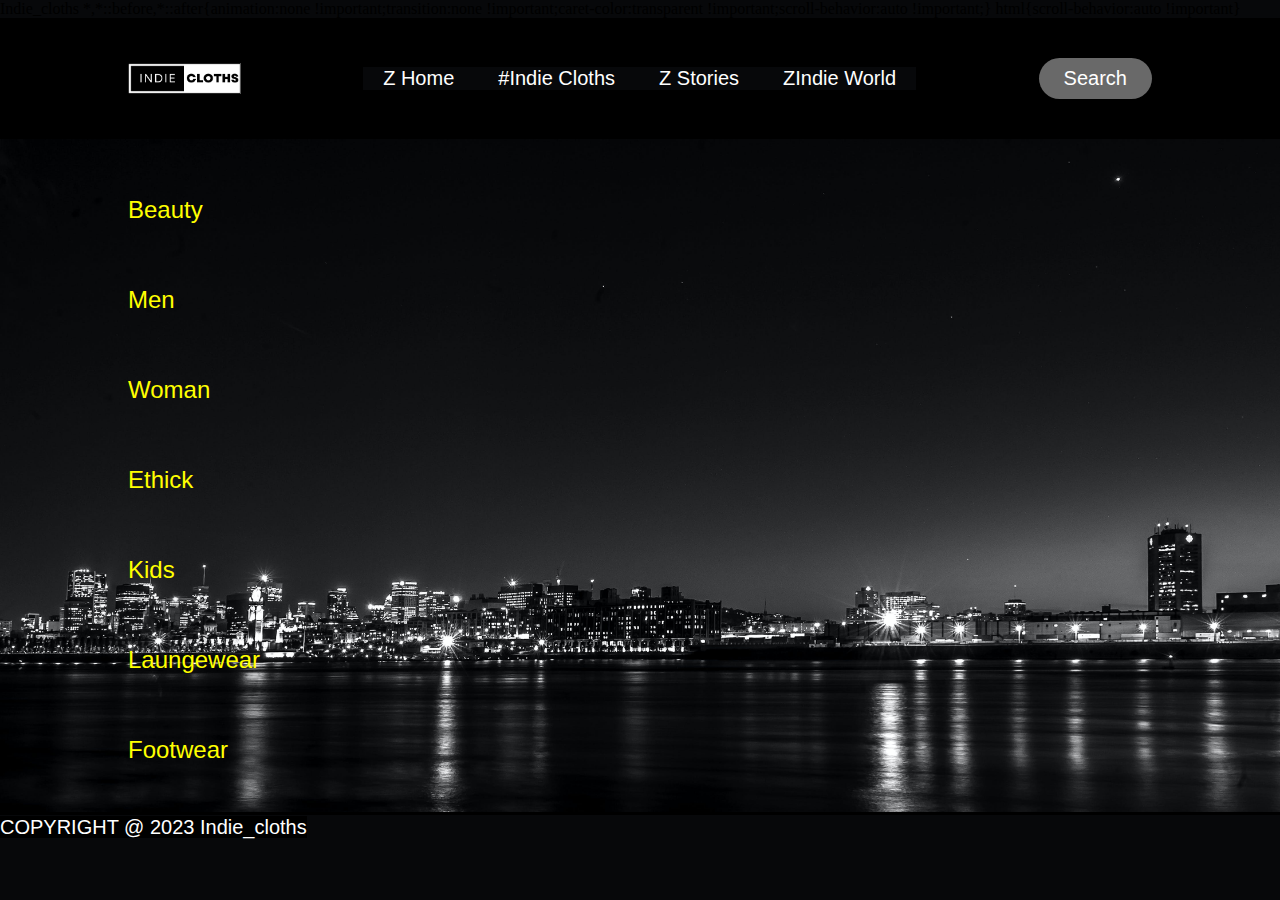
<file: index.html>
<!DOCTYPE html>
<html lang="en">

<head>
    <meta charset="UTF-8">
    <meta name="viewport" content="width=device-width, initial-scale=1.0">
    <title>Indie_cloths</title>
    <link rel="stylesheet" href="./sytle.css">
    
    

</head>
<body>
    <div></div>
    <header>
        <img  href="./index.html" class="logomo" src="./Indie.png" alt="logo">
        <nav>
            <ul class="navlink">
                <li><a href="#">Z Home</a></li>
                <li><a href="#">#Indie Cloths</a></li>
                <li><a href="#">Z Stories</a></li>
                <li><a href="#">ZIndie World</a></li>

            </ul>
        </nav>
        <a class="cta" href="#"><button>Search</button></a>
    </header>
    </div>


    <div class="pagu">
       <img class="backgro"src="./pexels-life-of-pix-316902.jpg" alt="backgourng image">
        
        <div>
            <ul class="mano">
                <li class="out" id="outs"><a class="mens" href="./Beauty.html">Beauty</a></li>
                <br>
                <br>
                <li class="out" id="outs"><a class="mens" href="./mens.html">Men</a></li>
                <br>
                <br>
                <li id="outs"><a class="mens" href="./Women.html">Woman</a></li>
                <br><br>
                <li id="outs"><a class="mens" href="./Ethanic.html">Ethick</a></li>
                <br><br>
                <li id="outs"><a class="mens" href="./kids.html">Kids</a></li>
                <br>
                <br>
                <li id="outs"><a class="mens" href="./loungewear.html">Laungewear</a></li>
                <br>
                <br>
                <li id="outs"> <a class="mens" href="./footwear.html">Footwear</a></li>

            </ul>
        </div>

    </div>

    <footer>
        <p class="cp">COPYRIGHT @ 2023 Indie_cloths</p>

    </footer>

</body>

</html>
</file>
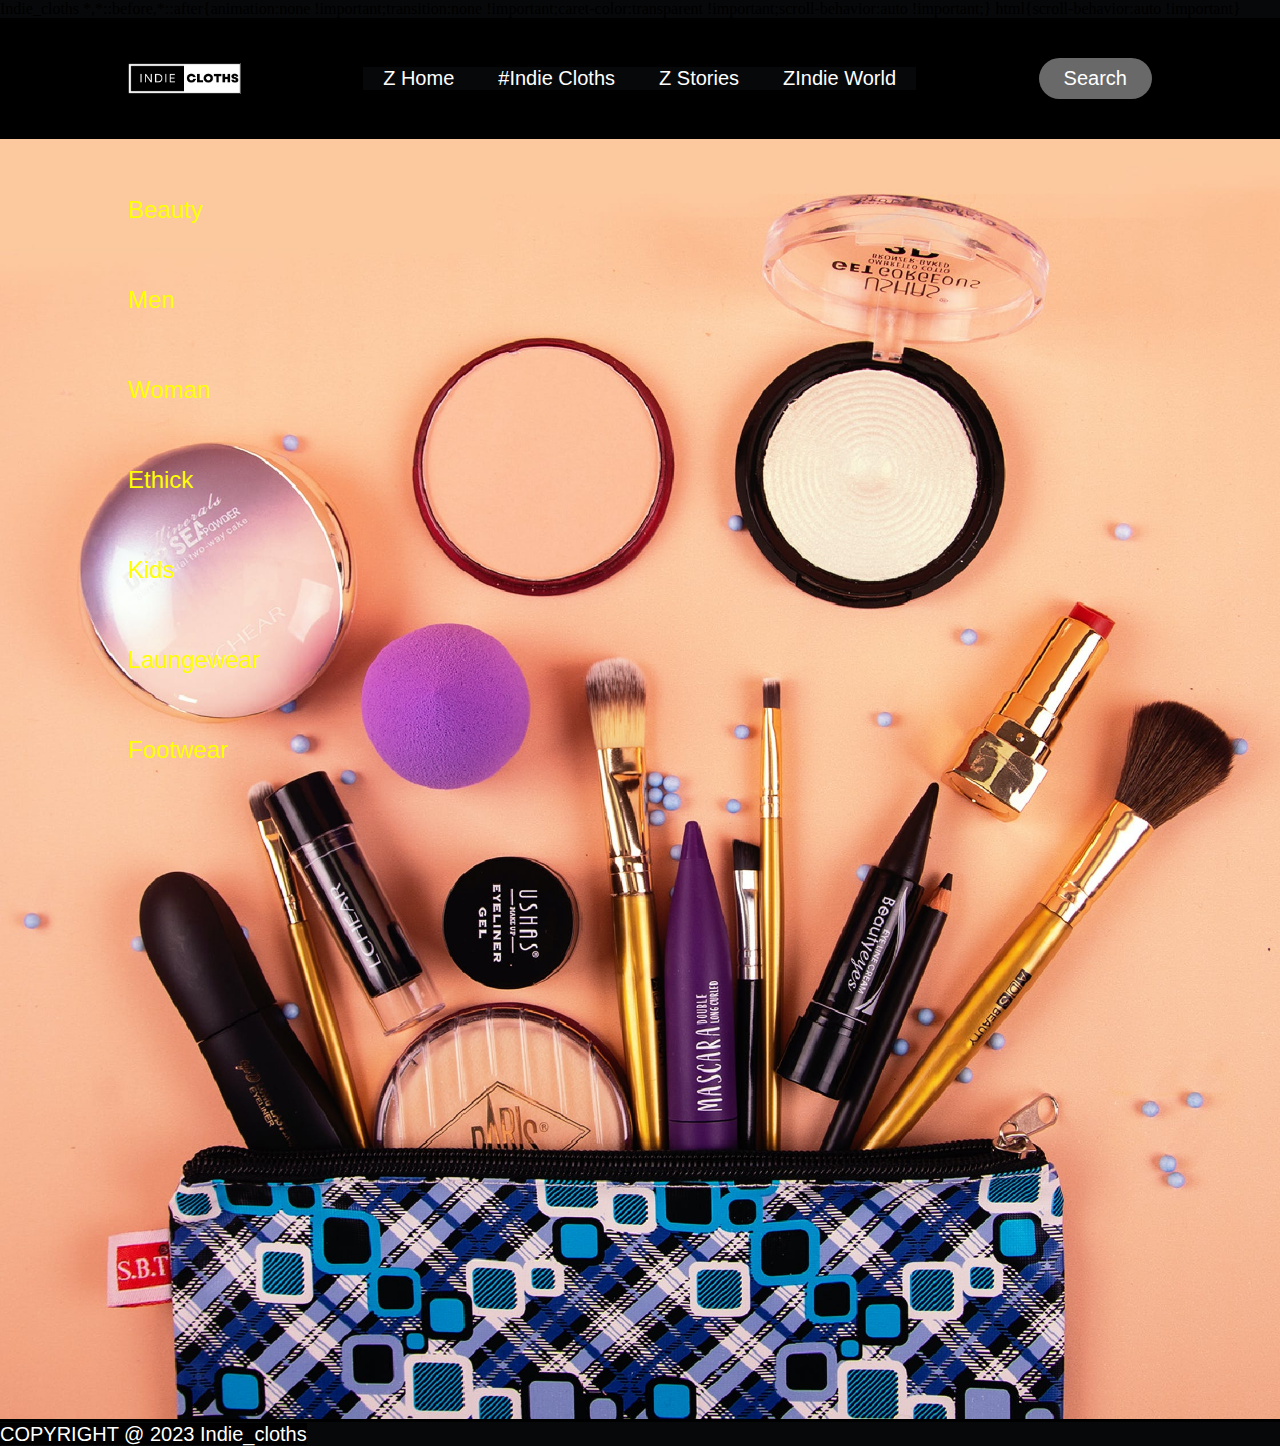
<file: Beauty.html>
<!DOCTYPE html>
<html lang="en">

<head>
    <meta charset="UTF-8">
    <meta name="viewport" content="width=device-width, initial-scale=1.0">
    <title>Indie_cloths</title>
    <link rel="stylesheet" href="./sytle.css">

</head>



<body>
    <div></div>
    <header>
        <img class="logomo" src="./Indie.png" alt="logo">
        <nav>
            <ul class="navlink">
                <li><a href="./index.html">Z Home</a></li>
                <li><a href="#">#Indie Cloths</a></li>
                <li><a href="#">Z Stories</a></li>
                <li><a href="#">ZIndie World</a></li>

            </ul>
        </nav>
        <a class="cta" href="#"><button>Search</button></a>
    </header>
    </div>


    <div class="pagu">
        <img class="backgro" src="./beauty.jpg" alt="backgourng image">
        <div>
            <ul class="mano">
                <li class="out" id="outs"><a class="mens" href="#">Beauty</a></li>
                <br>
                <br>
                <li class="out" id="outs"><a class="mens" href="./mens.html">Men</a></li>
                <br>
                <br>
                <li id="outs"><a class="mens" href="./Women.html">Woman</a></li>
                <br><br>
                <li id="outs"><a class="mens" href="./Ethanic.html">Ethick</a></li>
                <br><br>
                <li id="outs"><a class="mens" href="./kids.html">Kids</a></li>
                <br>
                <br>
                <li id="outs"><a class="mens" href="./loungewear.html">Laungewear</a></li>
                <br>
                <br>
                <li id="outs"> <a class="mens" href="./footwear.html">Footwear</a></li>

            </ul>
        </div>

    </div>

    <footer>
        <p class="cp">COPYRIGHT @ 2023 Indie_cloths</p>

    </footer>

</body>

</html>
</file>
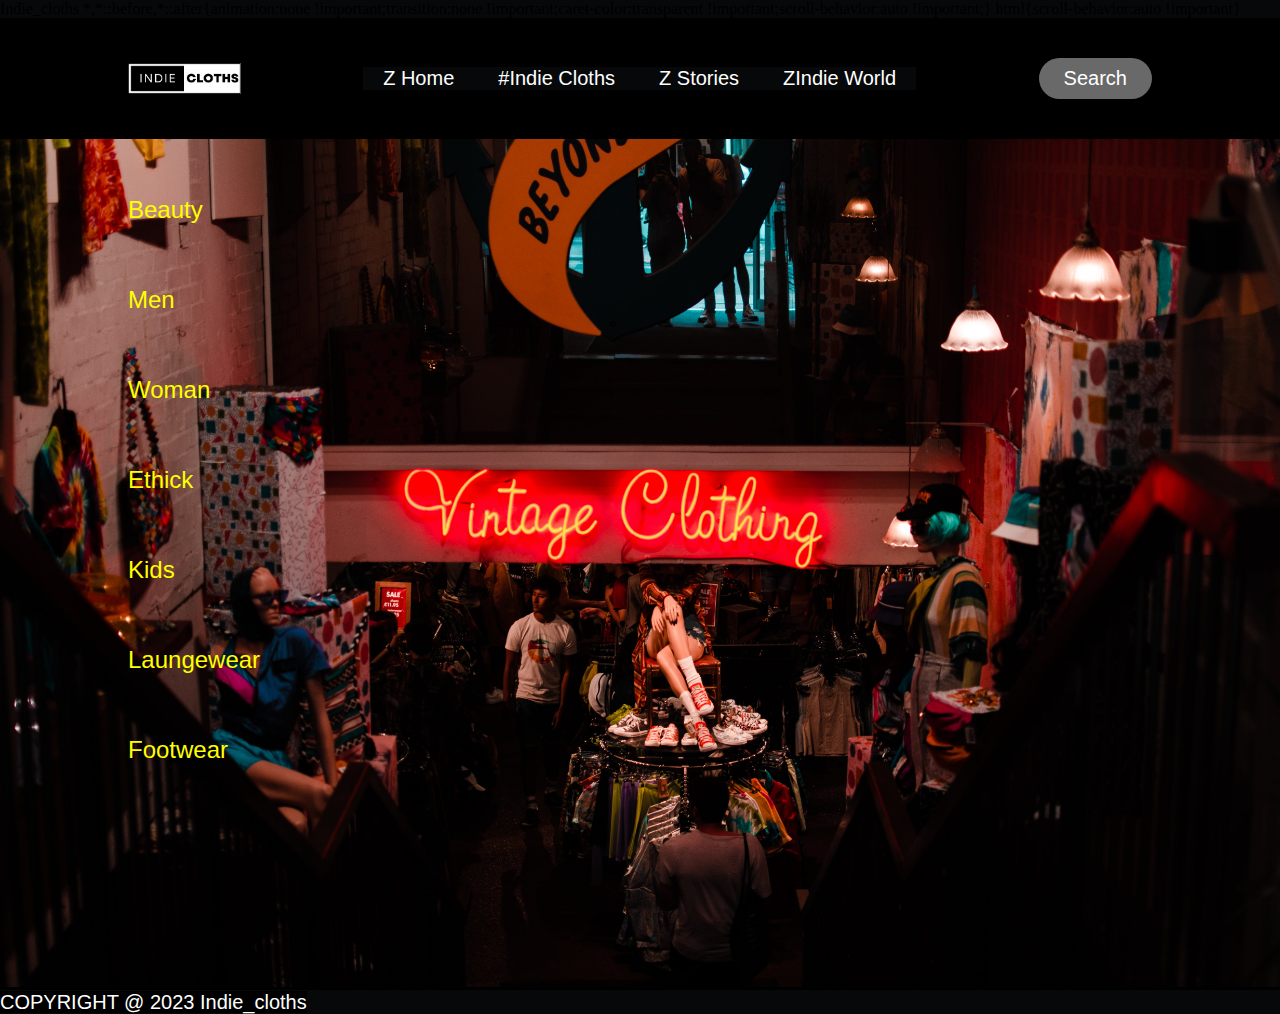
<file: Ethanic.html>
<!DOCTYPE html>
<html lang="en">

<head>
    <meta charset="UTF-8">
    <meta name="viewport" content="width=device-width, initial-scale=1.0">
    <title>Indie_cloths</title>
    <link rel="stylesheet" href="./sytle.css">
    

</head>
<body>
    <div></div>
    <header>
        <img  href="./index.html" class="logomo" src="./Indie.png" alt="logo">
        <nav>
            <ul class="navlink">
                <li><a href="./index.html">Z Home</a></li>
                <li><a href="#">#Indie Cloths</a></li>
                <li><a href="#">Z Stories</a></li>
                <li><a href="#">ZIndie World</a></li>

            </ul>
        </nav>
        <a class="cta" href="#"><button>Search</button></a>
    </header>
    </div>


    <div class="pagu">
        <img class="backgro" src="./Ethnic.jpg" alt="backgourng image">
        <div>
            <ul class="mano">
                <li class="out" id="outs"><a class="mens" href="./Beauty.html">Beauty</a></li>
                <br>
                <br>
                <li class="out" id="outs"><a class="mens" href="./mens.html">Men</a></li>
                <br>
                <br>
                <li id="outs"><a class="mens" href="./Women.html">Woman</a></li>
                <br><br>
                <li id="outs"><a class="mens" href="#">Ethick</a></li>
                <br><br>
                <li id="outs"><a class="mens" href="./kids.html">Kids</a></li>
                <br>
                <br>
                <li id="outs"><a class="mens" href="./loungewear.html">Laungewear</a></li>
                <br>
                <br>
                <li id="outs"> <a class="mens" href="./footwear.html">Footwear</a></li>

            </ul>
        </div>

    </div>

    <footer>
        <p class="cp">COPYRIGHT @ 2023 Indie_cloths</p>

    </footer>

</body>

</html>
</file>
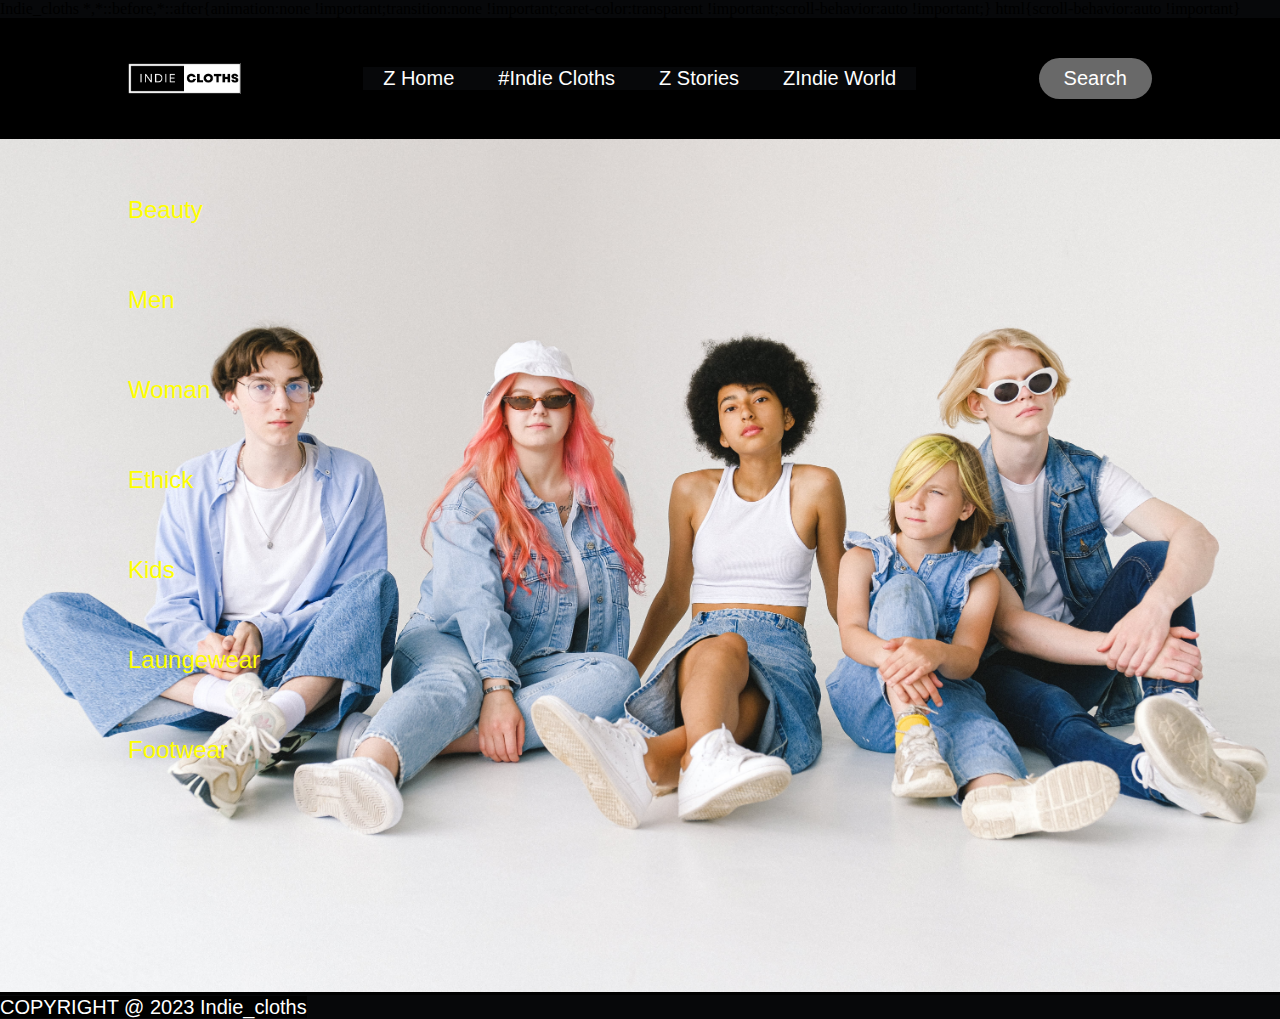
<file: footwear.html>
<!DOCTYPE html>
<html lang="en">

<head>
    <meta charset="UTF-8">
    <meta name="viewport" content="width=device-width, initial-scale=1.0">
    <title>Indie_cloths</title>
    <link rel="stylesheet" href="./sytle.css">
    

</head>
<body>
    <div></div>
    <header>
        <img  href="./index.html" class="logomo" src="./Indie.png" alt="logo">
        <nav>
            <ul class="navlink">
                <li><a href="./index.html">Z Home</a></li>
                <li><a href="#">#Indie Cloths</a></li>
                <li><a href="#"> Z Stories</a></li>
                <li><a href="#">ZIndie World</a></li>

            </ul>
        </nav>
        <a class="cta" href="#"><button>Search</button></a>
    </header>
    </div>


    <div class="pagu">
        <img class="backgro" src="./footwerar.jpg" alt="backgourng image">
        <div>
            <ul class="mano">
                <li class="out" id="outs"><a class="mens" href="./Beauty.html">Beauty</a></li>
                <br>
                <br>
                <li class="out" id="outs"><a class="mens" href="./mens.html">Men</a></li>
                <br>
                <br>
                <li id="outs"><a class="mens" href="./Women.html">Woman</a></li>
                <br><br>
                <li id="outs"><a class="mens" href="./Ethanic.html">Ethick</a></li>
                <br><br>
                <li id="outs"><a class="mens" href="./kids.html">Kids</a></li>
                <br>
                <br>
                <li id="outs"><a class="mens" href="./loungewear.html">Laungewear</a></li>
                <br>
                <br>
                <li id="outs"> <a class="mens" href="#">Footwear</a></li>

            </ul>
        </div>

    </div>

    <footer>
        <p class="cp">COPYRIGHT @ 2023 Indie_cloths</p>

    </footer>

</body>

</html>
</file>
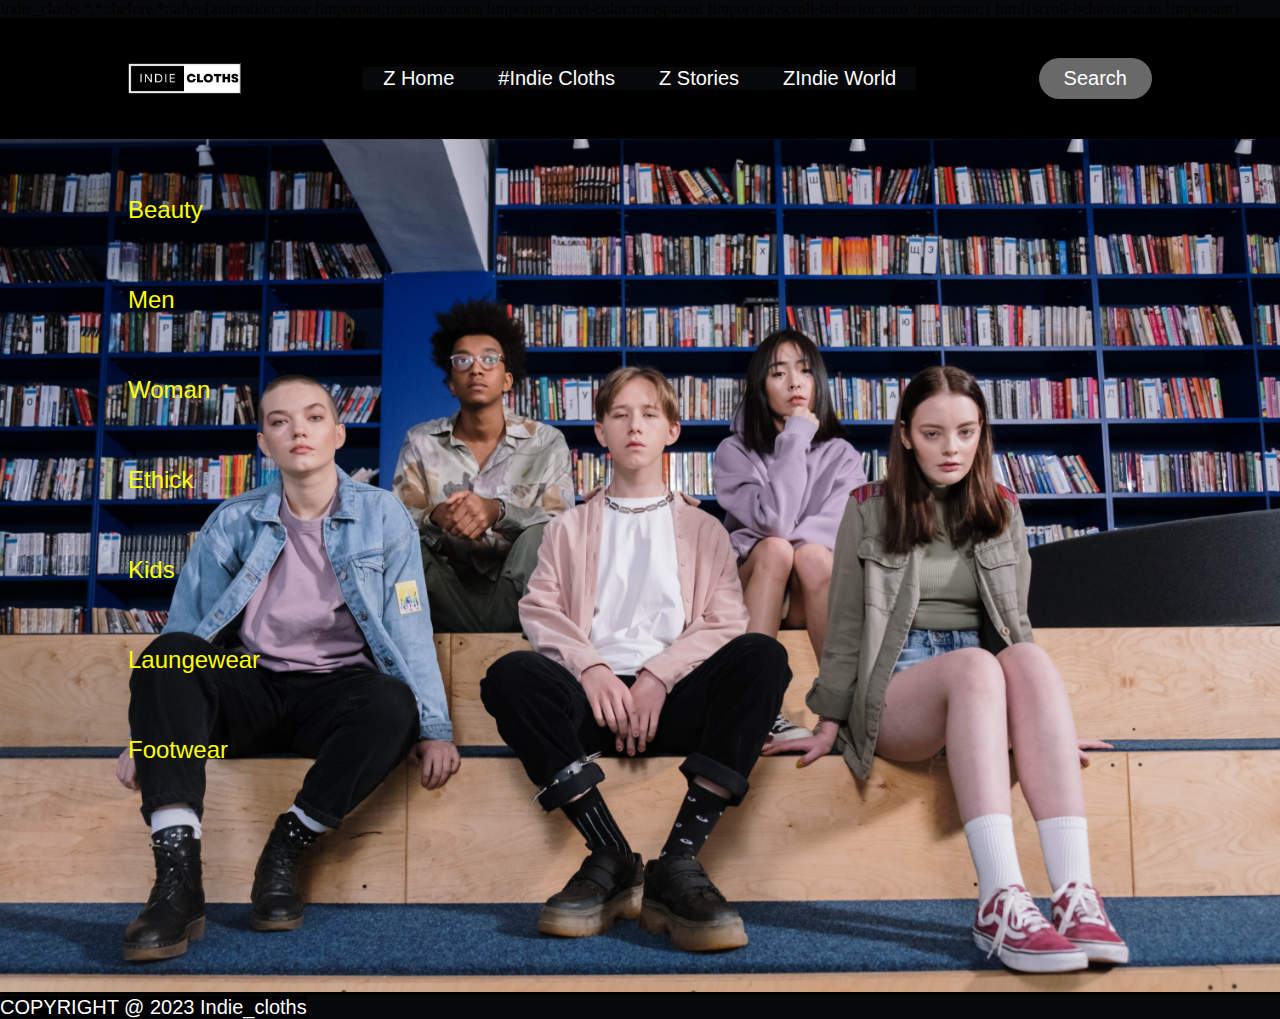
<file: kids.html>
<!DOCTYPE html>
<html lang="en">

<head>
    <meta charset="UTF-8">
    <meta name="viewport" content="width=device-width, initial-scale=1.0">
    <title>Indie_cloths</title>
    <link rel="stylesheet" href="./sytle.css">
    

</head>
<body>
    <div></div>
    <header>
        <img   class="logomo" src="./Indie.png" alt="logo">
        <nav>
            <ul class="navlink">
                <li><a href="./index.html">Z Home</a></li>
                <li><a href="#">#Indie Cloths</a></li>
                <li><a href="#">Z Stories</a></li>
                <li><a href="#">ZIndie World</a></li>

            </ul>
        </nav>
        <a class="cta" href="#"><button>Search</button></a>
    </header>
    </div>


    <div class="pagu">
        <img class="backgro" src="./kids.jpg" alt="backgourng image">
        <div>
            <ul class="mano">
                <li class="out" id="outs"><a class="mens" href="./Beauty.html">Beauty</a></li>
                <br>
                <br>
                <li class="out" id="outs"><a class="mens" href="./mens.html">Men</a></li>
                <br>
                <br>
                <li id="outs"><a class="mens" href="./Women.html">Woman</a></li>
                <br><br>
                <li id="outs"><a class="mens" href="./Ethanic.html">Ethick</a></li>
                <br><br>
                <li id="outs"><a class="mens" href="#">Kids</a></li>
                <br>
                <br>
                <li id="outs"><a class="mens" href="./loungewear.html">Laungewear</a></li>
                <br>
                <br>
                <li id="outs"> <a class="mens" href="./footwear.html">Footwear</a></li>

            </ul>
        </div>

    </div>

    <footer>
        <p class="cp">COPYRIGHT @ 2023 Indie_cloths</p>

    </footer>

</body>

</html>
</file>
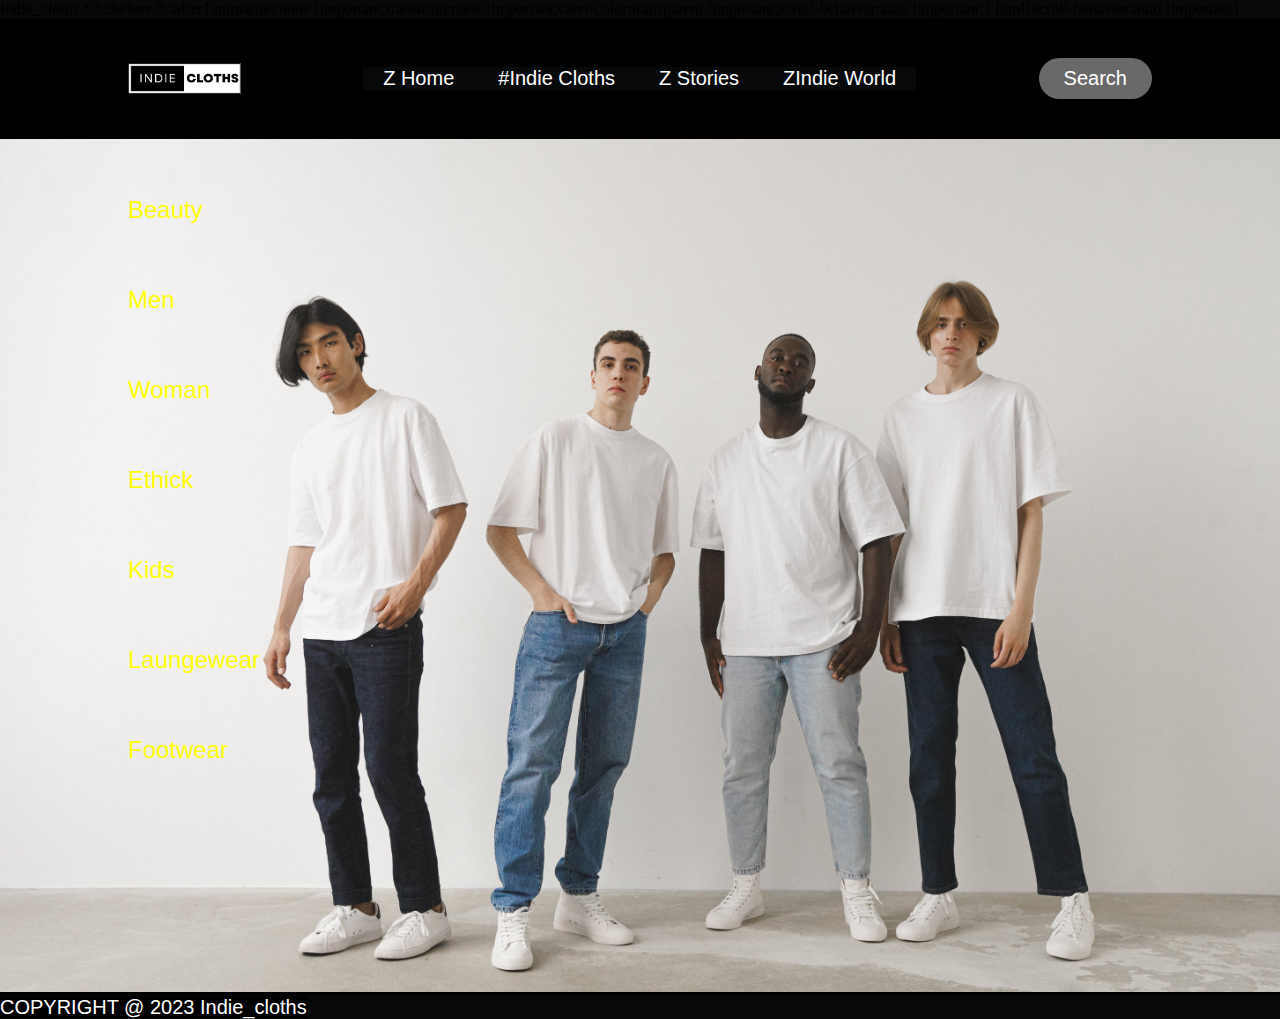
<file: loungewear.html>
<!DOCTYPE html>
<html lang="en">

<head>
    <meta charset="UTF-8">
    <meta name="viewport" content="width=device-width, initial-scale=1.0">
    <title>Indie_cloths</title>
    <link rel="stylesheet" href="./sytle.css">
    

</head>
<body>
    <div></div>
    <header>
        <img   class="logomo" src="./Indie.png" alt="logo">
        <nav>
            <ul class="navlink">
                <li><a href="./index.html">Z Home</a></li>
                <li><a href="#">#Indie Cloths</a></li>
                <li><a href="#">Z Stories</a></li>
                <li><a href="#">ZIndie World</a></li>

            </ul>
        </nav>
        <a class="cta" href="#"><button>Search</button></a>
    </header>
    </div>


    <div class="pagu">
        <img class="backgro" src="./loungewear.jpg" alt="backgourng image">
        <div>
            <ul class="mano">
                <li class="out" id="outs"><a class="mens" href="./Beauty.html">Beauty</a></li>
                <br>
                <br>
                <li class="out" id="outs"><a class="mens" href="./mens.html">Men</a></li>
                <br>
                <br>
                <li id="outs"><a class="mens" href="./Women.html">Woman</a></li>
                <br><br>
                <li id="outs"><a class="mens" href="./Ethanic.html">Ethick</a></li>
                <br><br>
                <li id="outs"><a class="mens" href="./kids.html">Kids</a></li>
                <br>
                <br>
                <li id="outs"><a class="mens" href="#">Laungewear</a></li>
                <br>
                <br>
                <li id="outs"> <a class="mens" href="./footwear.html">Footwear</a></li>

            </ul>
        </div>

    </div>

    <footer>
        <p class="cp">COPYRIGHT @ 2023 Indie_cloths</p>

    </footer>

</body>

</html>
</file>
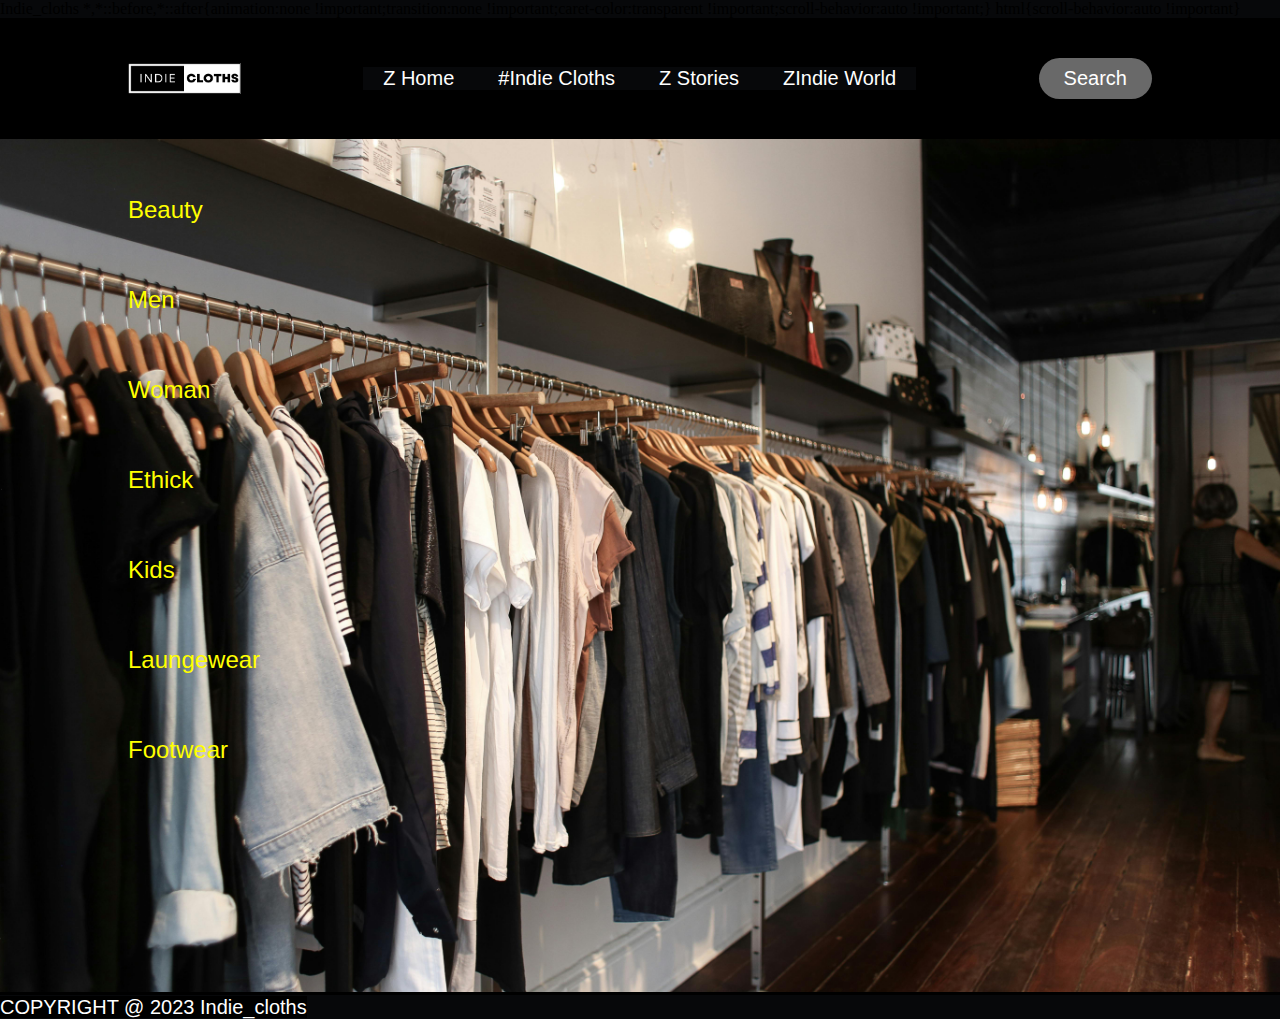
<file: mens.html>
<!DOCTYPE html>
<html lang="en">

<head>
    <meta charset="UTF-8">
    <meta name="viewport" content="width=device-width, initial-scale=1.0">
    <title>Indie_cloths</title>
    <link rel="stylesheet" href="./sytle.css">
    

</head>
<body>
    <div></div>
    <header>
       <img   class="logomo" src="./Indie.png" alt="logo">
       
        <nav>
            <ul class="navlink">
                <li><a href="./index.html">Z Home</a></li>
                <li><a href="#">#Indie Cloths</a></li>
                <li><a href="#">Z Stories</a></li>
                <li><a href="#">ZIndie World</a></li>

            </ul>
        </nav>
        <a class="cta" href="#"><button>Search</button></a>
    </header>
    </div>


    <div class="pagu">
        <img class="backgro" src="./mens.jpg" alt="backgourng image">
        <div>
            <ul class="mano">
                <li class="out" id="outs"><a class="mens" href="./Beauty.html">Beauty</a></li>
                <br>
                <br>
                <li class="out" id="outs"><a class="mens" href="#">Men</a></li>
                <br>
                <br>
                <li id="outs"><a class="mens" href="./Women.html">Woman</a></li>
                <br><br>
                <li id="outs"><a class="mens" href="./Ethanic.html">Ethick</a></li>
                <br><br>
                <li id="outs"><a class="mens" href="./kids.html">Kids</a></li>
                <br>
                <br>
                <li id="outs"><a class="mens" href="./loungewear.html">Laungewear</a></li>
                <br>
                <br>
                <li id="outs"> <a class="mens" href="./footwear.html">Footwear</a></li>

            </ul>
        </div>

    </div>

    <footer>
        <p class="cp">COPYRIGHT @ 2023 Indie_cloths</p>

    </footer>

</body>

</html>
</file>
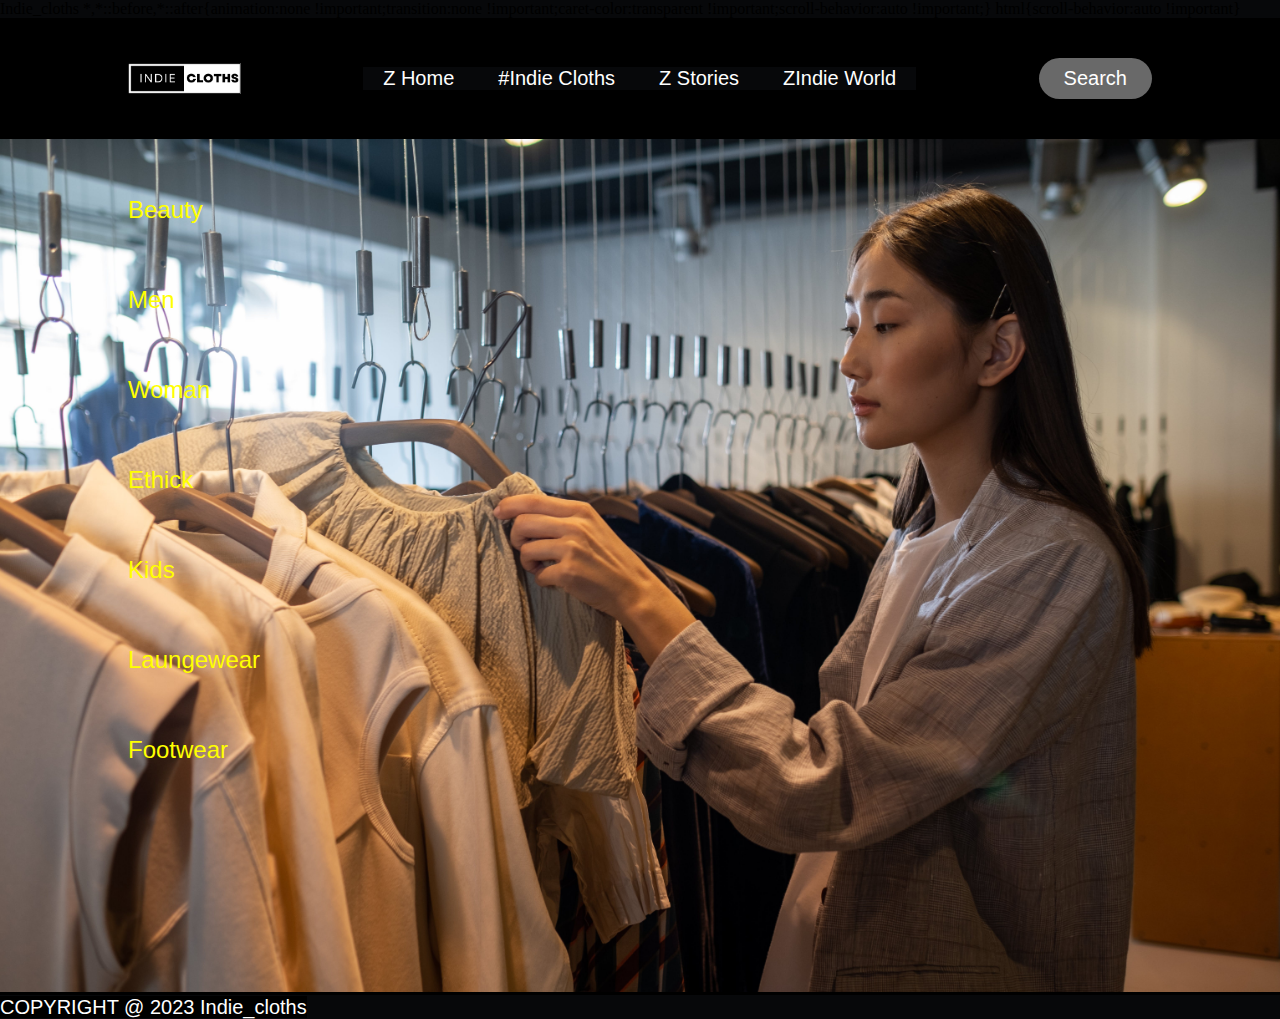
<file: Women.html>
<!DOCTYPE html>
<html lang="en">

<head>
    <meta charset="UTF-8">
    <meta name="viewport" content="width=device-width, initial-scale=1.0">
    <title>Indie_cloths</title>
    <link rel="stylesheet" href="./sytle.css">

</head>



<body>
    <div></div>
    <header>
        <img class="logomo" src="./Indie.png" alt="logo">
        <nav>
            <ul class="navlink">
                <li><a href="./index.html">Z Home</a></li>
                <li><a href="#">#Indie Cloths</a></li>
                <li><a href="#">Z Stories</a></li>
                <li><a href="#">ZIndie World</a></li>

            </ul>
        </nav>
        <a class="cta" href="#"><button>Search</button></a>
    </header>
    </div>


    <div class="pagu">
        <img class="backgro" src="./womens.jpg" alt="backgourng image">
        <div>
            <ul class="mano">
                <li class="out" id="outs"><a class="mens" href="./Beauty.html">Beauty</a></li>
                <br>
                <br>
                <li class="out" id="outs"><a class="mens" href="./mens.html">Men</a></li>
                <br>
                <br>
                <li id="outs"><a class="mens" href="#">Woman</a></li>
                <br><br>
                <li id="outs"><a class="mens" href="./Ethanic.html">Ethick</a></li>
                <br><br>
                <li id="outs"><a class="mens" href="./kids.html">Kids</a></li>
                <br>
                <br>
                <li id="outs"><a class="mens" href="./loungewear.html">Laungewear</a></li>
                <br>
                <br>
                <li id="outs"> <a class="mens" href="./footwear.html">Footwear</a></li>

            </ul>
        </div>

    </div>

    <footer>
        <p class="cp">COPYRIGHT @ 2023 Indie_cloths</p>

    </footer>

</body>

</html>
</file>
<file: sytle.css>
@import url('https://fonts.googleapis.com/css2?family=Montserrat:ital,wght@1,200&display=swap');
@import url('https://fonts.googleapis.com/css2?family=Montserrat:ital,wght@1,200&family=Poppins:wght@700&display=swap');
*{
    display:inline;
    box-sizing: border-box;
    margin: 0;
    padding: 0;
    border: 0;
    background-color:rgb(7,8,10); 
   
    
}
li, a, button {
    font-family:  Futura,sans-serif;;
    font-weight: 500;
    font-size: 20px;
    color:rgb(255,255,255);
    text-decoration: none;
    background-color:transparent;
}
header {
  display:flex;
  justify-content: space-between;
  align-items: center;
  padding: 40px 10%;
  background-color: black;
}
.logomo{
cursor: pointer;
width: 11%;
height: 20%;
font-family: 'Montserrat', sans-serif;
font-family: 'Poppins', sans-serif;


}
.navlink{
list-style-type: none;
}
.navlink li{
    display: inline-block;
    padding: 0px 20px;
}
.navlink li a {
    transition: all 0.3s ease 0s;

}

.navlink li a:hover {
    color:rgb(137,141,144);

}
button{
    padding: 9px 25px;
    background-color:dimgrey;
    border: none;
    border-radius: 50px;
    cursor: pointer;
    transition: all 0.3s ease 0s;
}

button:hover{
    background-color:transparent;
}

 .pagu .backgro{
    width: 100%;
}
.pagu{
    background-color: black;
    margin: 0;

}

 footer , .cp{
    font-size: 20px;
    font-family: Futura,sans-serif;
    font-style: normal;
    background-color: black;
    margin: 0;
    color: white;
 }
 

.mano{
    position:absolute;
    bottom: 50%;
    background-color:transparent;
    left:10% ;
    top: 10rem;
    margin-top: 25px;
    list-style: none;
    box-sizing: border-box;
    font-size: 30px;
    
    font-style: normal ;
    
    line-height: 1.5;
    text-transform: capitalize;
    font-family: 'Poppins', sans-serif;
}


 .mens:hover{
    color: white;

    
 }
 #outs{
    background-color: transparent;
 }


.mens{
    color: yellow;
    font-size: x-large;
    font-family: Futura,sans-serif;;
}
</file>
